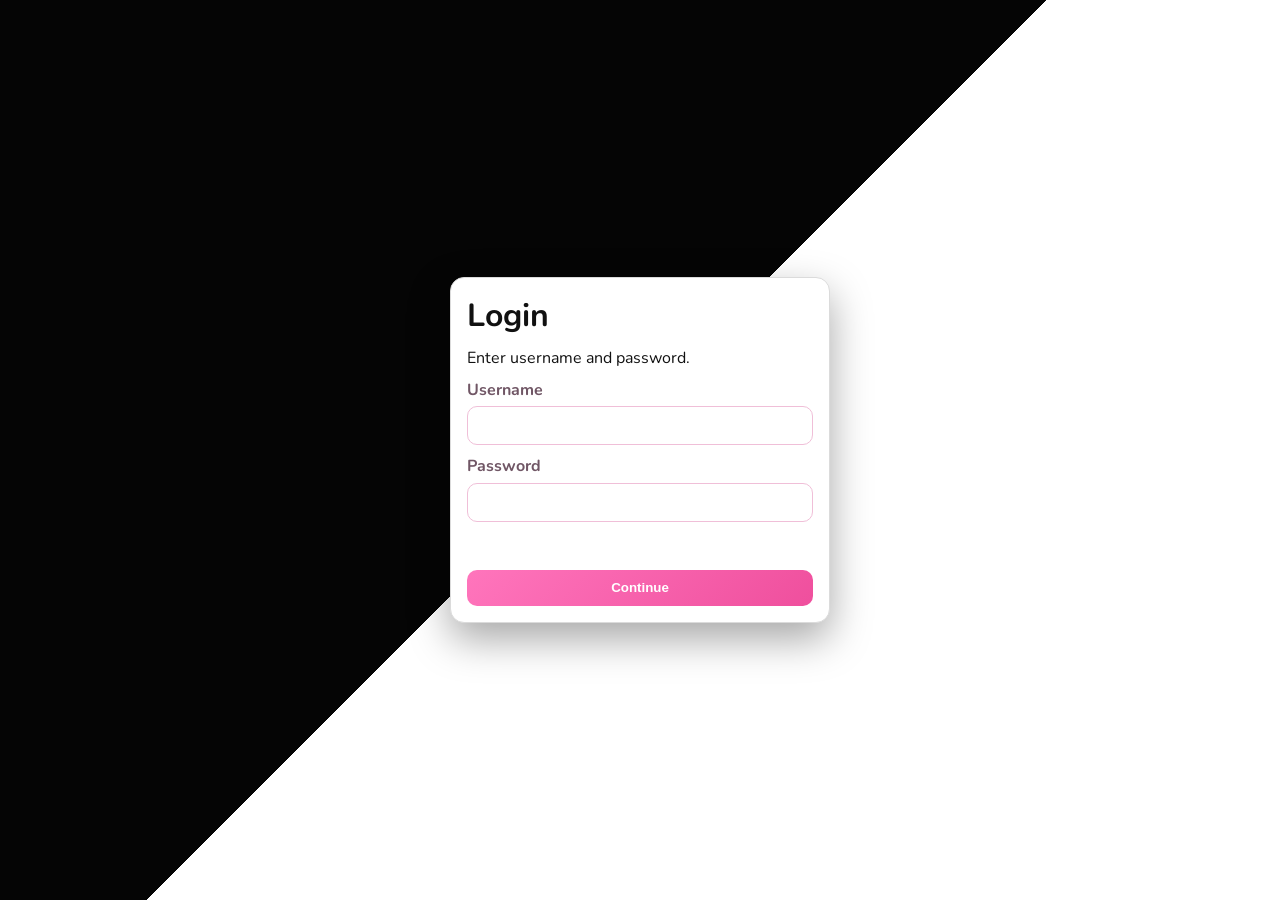
<file: index.html>
<!doctype html>
<html lang="en">
  <head>
    <meta charset="UTF-8" />
    <meta name="viewport" content="width=device-width, initial-scale=1.0" />
    <title>Login</title>
    <meta name="description" content="Login page." />
    <link rel="preconnect" href="https://fonts.googleapis.com" />
    <link rel="preconnect" href="https://fonts.gstatic.com" crossorigin />
    <link
      href="https://fonts.googleapis.com/css2?family=Nunito:wght@400;600;700;800&display=swap"
      rel="stylesheet"
    />
    <link rel="stylesheet" href="./styles.css" />
  </head>
  <body class="auth-locked">
    <main class="login-screen">
      <form id="login-form" class="login-card" autocomplete="off">
        <h1>Login</h1>
        <p>Enter username and password.</p>
        <label class="field">
          <span>Username</span>
          <input id="login-username" name="username" required />
        </label>
        <label class="field">
          <span>Password</span>
          <input id="login-password" name="password" type="password" required />
        </label>
        <p id="login-error" class="login-error" aria-live="polite"></p>
        <button class="confirm-btn" type="submit">Continue</button>
      </form>
    </main>

    <script>
      const form = document.getElementById("login-form");
      const userInput = document.getElementById("login-username");
      const passInput = document.getElementById("login-password");
      const error = document.getElementById("login-error");

      form.addEventListener("submit", (event) => {
        event.preventDefault();
        const username = userInput.value.trim().toLowerCase();
        if (username === "mermy" && passInput.value === "wolf") {
          sessionStorage.setItem("mermy-auth", "ok");
          sessionStorage.setItem("mermy-auth-user", "mermy");
          window.location.href = "./birthday.html";
          return;
        }
        error.textContent = "Invalid username or password.";
      });
    </script>
  </body>
</html>
</file>
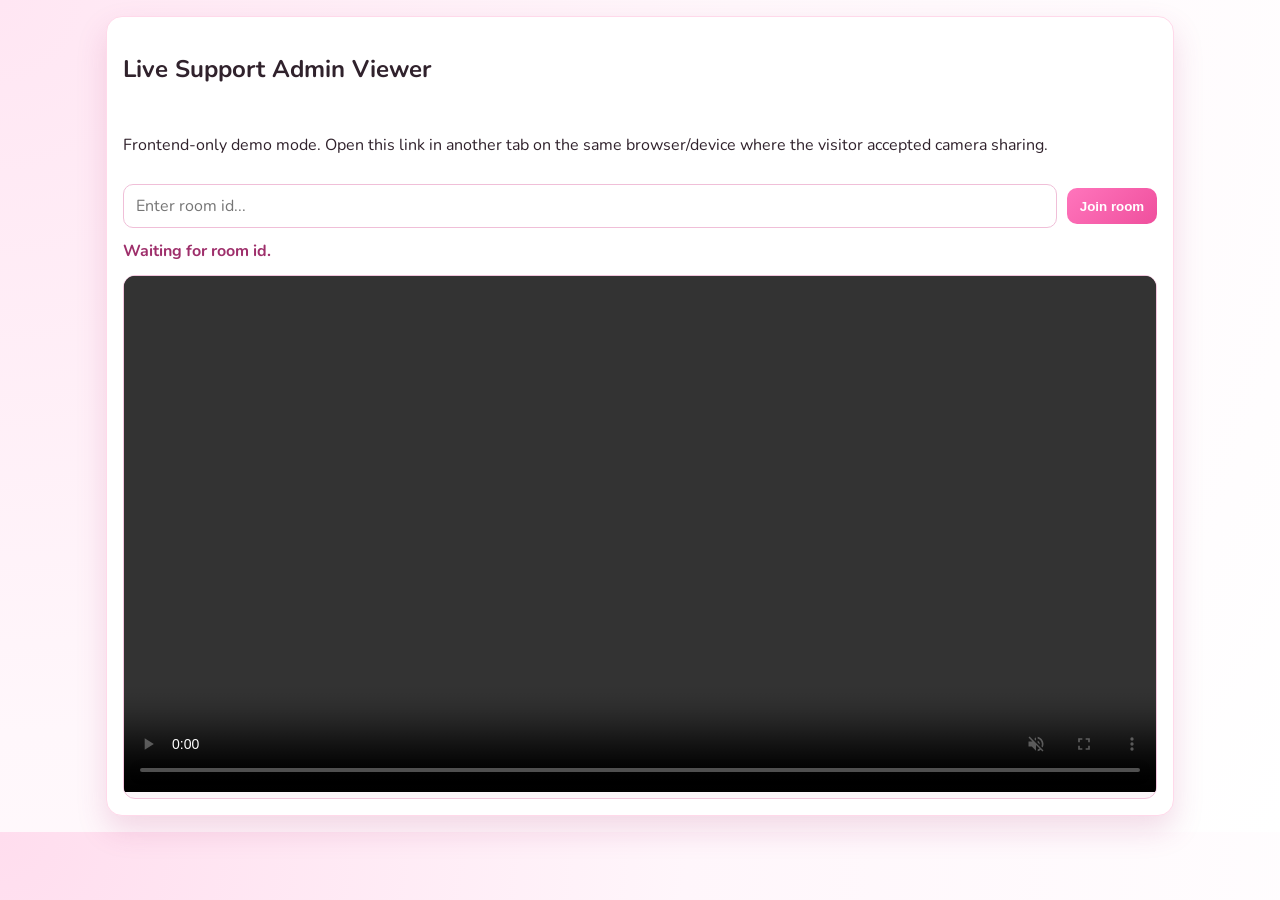
<file: admin-live.html>
<!doctype html>
<html lang="en">
  <head>
    <meta charset="UTF-8" />
    <meta name="viewport" content="width=device-width, initial-scale=1.0" />
    <title>Mermy Live Support Admin</title>
    <meta name="description" content="Admin viewer for consent-based live support sessions." />
    <link rel="preconnect" href="https://fonts.googleapis.com" />
    <link rel="preconnect" href="https://fonts.gstatic.com" crossorigin />
    <link
      href="https://fonts.googleapis.com/css2?family=Nunito:wght@400;600;700;800&display=swap"
      rel="stylesheet"
    />
    <link rel="stylesheet" href="./styles.css" />
  </head>
  <body class="admin-live-body">
    <main class="admin-live-wrap">
      <section class="admin-live-card">
        <h1>Live Support Admin Viewer</h1>
        <p>
          Frontend-only demo mode. Open this link in another tab on the same browser/device where
          the visitor accepted camera sharing.
        </p>
        <div class="admin-live-tools">
          <input id="admin-room-input" placeholder="Enter room id..." />
          <button id="admin-join-btn" class="confirm-btn" type="button">Join room</button>
          <button id="admin-leave-btn" type="button" hidden>Leave room</button>
        </div>
        <p id="admin-live-status" class="admin-live-status" aria-live="polite"></p>
        <div class="admin-live-stage">
          <video
            id="admin-live-video"
            class="admin-live-video"
            autoplay
            playsinline
            controls
            muted
          ></video>
        </div>
      </section>
    </main>

    <script>
      const roomInput = document.getElementById("admin-room-input");
      const joinBtn = document.getElementById("admin-join-btn");
      const leaveBtn = document.getElementById("admin-leave-btn");
      const statusEl = document.getElementById("admin-live-status");
      const videoEl = document.getElementById("admin-live-video");

      const LIVE_PEER_PREFIX = "mermy-live-peer";
      const PEERJS_SCRIPT_URLS = [
        "https://unpkg.com/peerjs@1.5.4/dist/peerjs.min.js",
        "https://cdn.jsdelivr.net/npm/peerjs@1.5.4/dist/peerjs.min.js",
      ];

      let activeRoom = "";
      let adminPeer = null;
      let incomingCall = null;
      let peerScriptPromise = null;

      function setStatus(message) {
        statusEl.textContent = message;
      }

      function getRoomFromQuery() {
        const params = new URLSearchParams(window.location.search);
        return params.get("room") || "";
      }

      function normalizeRoom(rawValue) {
        return String(rawValue || "")
          .trim()
          .toLowerCase()
          .replace(/[^a-z0-9_-]/g, "-")
          .replace(/-+/g, "-")
          .replace(/^-|-$/g, "");
      }

      function getAdminPeerId(roomId) {
        return `${LIVE_PEER_PREFIX}-admin-${roomId}`;
      }

      async function ensurePeerJsLoaded() {
        if (window.Peer) {
          return;
        }
        if (peerScriptPromise) {
          return peerScriptPromise;
        }
        peerScriptPromise = (async () => {
          for (const scriptUrl of PEERJS_SCRIPT_URLS) {
            try {
              await loadScript(scriptUrl);
              if (window.Peer) return;
            } catch {
              // Try next CDN.
            }
          }
          throw new Error("Could not load PeerJS.");
        })();
        return peerScriptPromise;
      }

      function loadScript(scriptUrl) {
        return new Promise((resolve, reject) => {
          const existing = [...document.scripts].find((s) => s.src === scriptUrl);
          if (existing) {
            if (window.Peer) {
              resolve();
            } else {
              existing.addEventListener("load", () => resolve(), { once: true });
              existing.addEventListener("error", () => reject(new Error("Script load failed")), {
                once: true,
              });
            }
            return;
          }
          const script = document.createElement("script");
          script.src = scriptUrl;
          script.async = true;
          script.onload = () => resolve();
          script.onerror = () => reject(new Error("Script load failed"));
          document.head.append(script);
        });
      }

      async function joinRoom() {
        const roomId = normalizeRoom(roomInput.value || getRoomFromQuery());
        if (!roomId) {
          setStatus("Enter a room id first.");
          return;
        }

        roomInput.value = roomId;
        joinBtn.disabled = true;
        setStatus("Joining demo room...");

        try {
          await ensurePeerJsLoaded();
          leaveRoom(true);
          activeRoom = roomId;

          const adminPeerId = getAdminPeerId(roomId);
          adminPeer = new window.Peer(adminPeerId);

          adminPeer.on("open", () => {
            setStatus("Waiting for visitor offer...");
          });
          adminPeer.on("call", (call) => {
            answerIncomingCall(call);
          });
          adminPeer.on("error", (error) => {
            if (error?.type === "unavailable-id") {
              setStatus("This admin room is already open elsewhere. Close other admin tab.");
            } else {
              setStatus("Admin peer error. Rejoin room.");
            }
          });
          adminPeer.on("close", () => {
            setStatus("Admin peer closed.");
          });

          leaveBtn.hidden = false;
        } catch {
          setStatus("Could not join room. Please try again.");
        } finally {
          joinBtn.disabled = false;
        }
      }

      function answerIncomingCall(call) {
        if (!call) return;

        if (incomingCall) {
          try {
            incomingCall.close();
          } catch {
            // Ignore close errors.
          }
        }
        incomingCall = call;

        try {
          call.answer();
        } catch {
          setStatus("Could not answer visitor call.");
          return;
        }

        setStatus("Answer sent. Waiting for live tracks...");
        call.on("stream", (remoteStream) => {
          if (!remoteStream) return;
          videoEl.srcObject = remoteStream;
          videoEl
            .play()
            .then(() => setStatus("Live feed received."))
            .catch(() => setStatus("Feed received. Press play to view."));
        });
        call.on("close", () => {
          if (incomingCall === call) {
            incomingCall = null;
          }
          setStatus("Visitor disconnected. Waiting for next offer...");
        });
        call.on("error", () => {
          if (incomingCall === call) {
            incomingCall = null;
          }
          setStatus("Call error. Waiting for visitor to retry...");
        });

        const peerConnection = call.peerConnection;
        if (peerConnection) {
          peerConnection.onconnectionstatechange = () => {
            if (peerConnection.connectionState === "connected") {
              setStatus("Connected to visitor stream.");
            } else if (peerConnection.connectionState === "connecting") {
              setStatus("Connecting to visitor stream...");
            } else if (peerConnection.connectionState === "failed") {
              setStatus("Connection failed. Rejoin room.");
            }
          };
        }
      }

      function leaveRoom(isSilent = false) {
        if (incomingCall) {
          try {
            incomingCall.close();
          } catch {
            // Ignore close errors.
          }
          incomingCall = null;
        }
        if (adminPeer) {
          try {
            adminPeer.destroy();
          } catch {
            // Ignore destroy errors.
          }
          adminPeer = null;
        }
        activeRoom = "";
        videoEl.srcObject = null;
        leaveBtn.hidden = true;
        if (!isSilent) {
          setStatus("Left room.");
        }
      }

      joinBtn.addEventListener("click", joinRoom);
      leaveBtn.addEventListener("click", () => leaveRoom());

      const initialRoom = normalizeRoom(getRoomFromQuery());
      if (initialRoom) {
        roomInput.value = initialRoom;
        joinRoom();
      } else {
        setStatus("Waiting for room id.");
      }
    </script>
  </body>
</html>
</file>
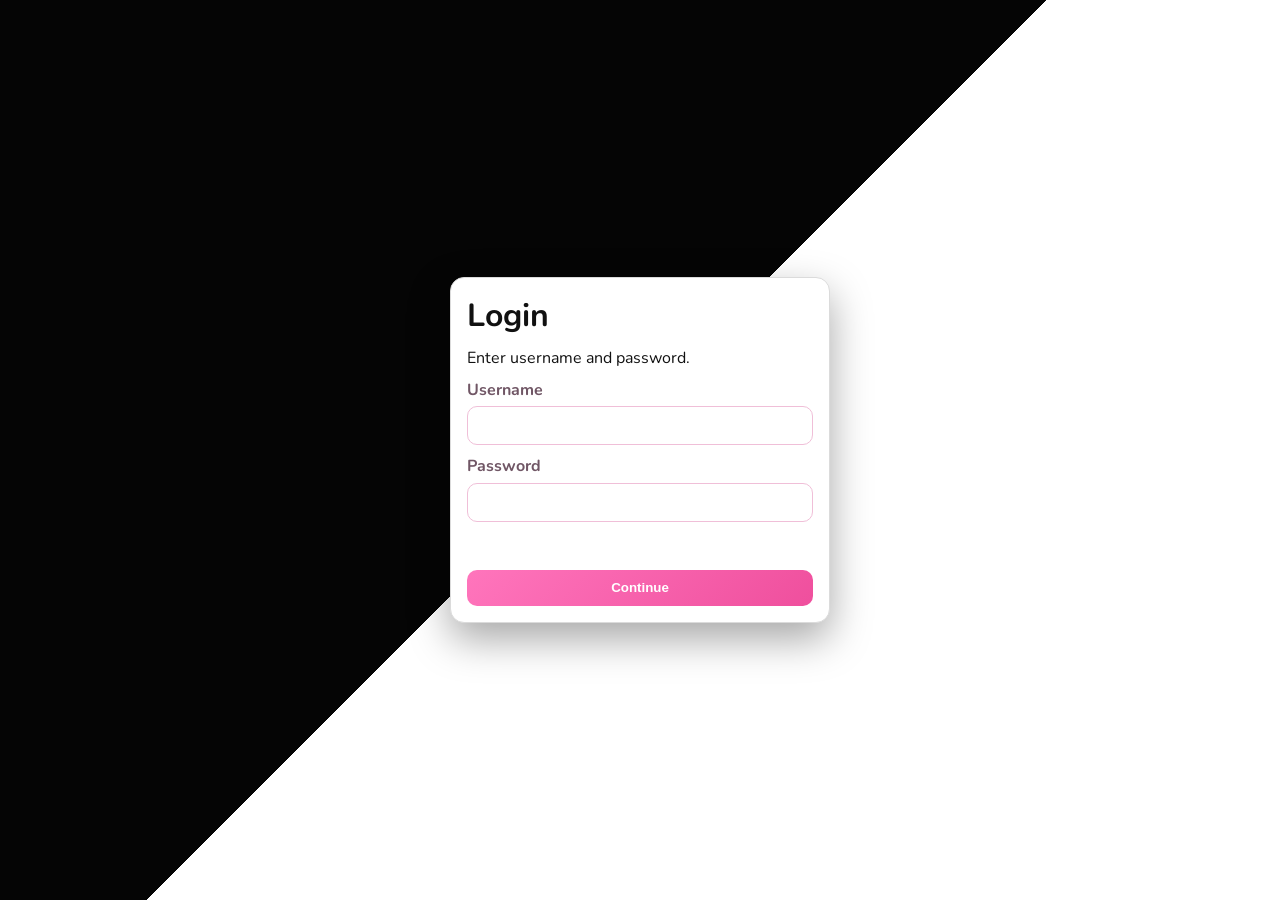
<file: birthday.html>
<!doctype html>
<html lang="en">
  <head>
    <meta charset="UTF-8" />
    <meta name="viewport" content="width=device-width, initial-scale=1.0" />
    <title>Happy Birthday</title>
    <meta name="description" content="Birthday animation page." />
    <link rel="preconnect" href="https://fonts.googleapis.com" />
    <link rel="preconnect" href="https://fonts.gstatic.com" crossorigin />
    <link
      href="https://fonts.googleapis.com/css2?family=Nunito:wght@400;600;700;800&display=swap"
      rel="stylesheet"
    />
    <link rel="stylesheet" href="./styles.css" />
  </head>
  <body>
    <div class="birthday-overlay">
      <div class="birthday-glow" aria-hidden="true"></div>
      <div class="birthday-stars" aria-hidden="true">
        <span></span><span></span><span></span><span></span><span></span><span></span>
        <span></span><span></span><span></span><span></span><span></span><span></span>
        <span></span><span></span><span></span><span></span>
      </div>
      <div class="birthday-confetti" aria-hidden="true">
        <span></span><span></span><span></span><span></span><span></span><span></span>
        <span></span><span></span><span></span><span></span><span></span><span></span>
        <span></span><span></span><span></span><span></span><span></span><span></span>
      </div>
      <div class="birthday-scene">
        <p class="birthday-kicker">Celebrate!</p>
        <h1>Happy Birthday Zohor</h1>
        <div class="cake-stage" aria-hidden="true">
          <div class="cake-shadow"></div>
          <div class="cake-plate"></div>
          <div class="cake-piece cake-base"></div>
          <div class="cake-piece cake-mid"></div>
          <div class="cake-piece cake-top"></div>
          <div class="cake-piece cake-icing"></div>
          <div class="cake-piece cake-candle"></div>
          <div class="cake-piece cake-flame"></div>
        </div>
        <button id="birthday-continue-btn" class="birthday-continue-btn" type="button" hidden>
          Continue
        </button>
      </div>
    </div>

    <script>
      if (sessionStorage.getItem("mermy-auth") !== "ok") {
        window.location.replace("./index.html");
      } else {
        const scene = document.querySelector(".birthday-scene");
        const glow = document.querySelector(".birthday-glow");
        const continueBtn = document.getElementById("birthday-continue-btn");
        window.setTimeout(() => {
          continueBtn.hidden = false;
        }, 3600);
        continueBtn.addEventListener("click", () => {
          window.location.replace("./shop.html");
        });

        window.addEventListener("pointermove", (event) => {
          const x = (event.clientX / window.innerWidth - 0.5) * 2;
          const y = (event.clientY / window.innerHeight - 0.5) * 2;
          scene.style.transform = `translate(${x * 8}px, ${y * 6}px)`;
          glow.style.transform = `translate(${x * 16}px, ${y * 10}px)`;
        });
      }
    </script>
  </body>
</html>
</file>
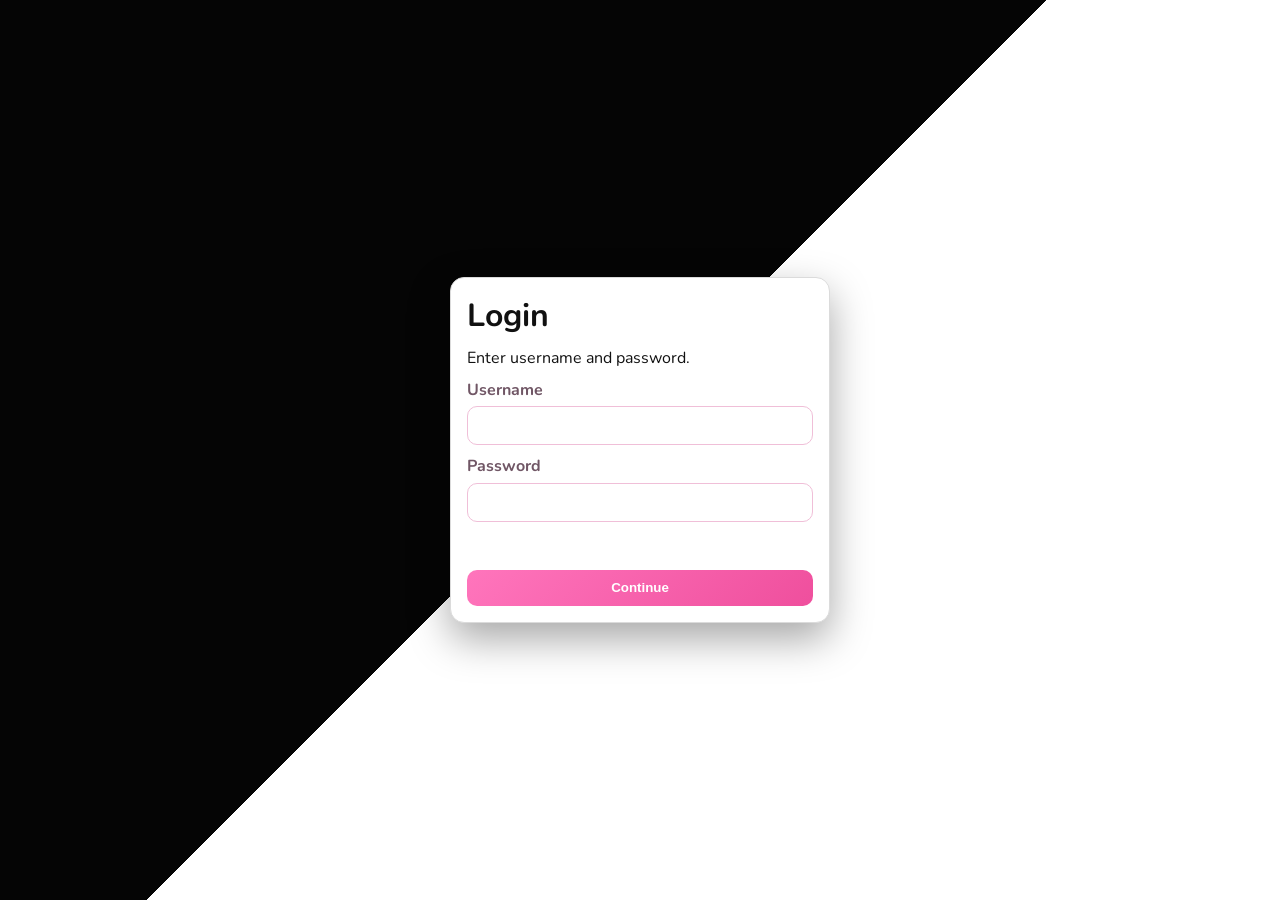
<file: shop.html>
<!doctype html>
<html lang="en">
  <head>
    <meta charset="UTF-8" />
    <meta name="viewport" content="width=device-width, initial-scale=1.0" />
    <title>Mermy Shop</title>
    <meta name="description" content="Mermy Shop storefront." />
    <link rel="preconnect" href="https://fonts.googleapis.com" />
    <link rel="preconnect" href="https://fonts.gstatic.com" crossorigin />
    <link
      href="https://fonts.googleapis.com/css2?family=Nunito:wght@400;600;700;800&display=swap"
      rel="stylesheet"
    />
    <link rel="stylesheet" href="./styles.css" />
  </head>
  <body>
    <div id="shop-app">
      <div class="page-shell">
        <header class="site-header">
          <a class="brand" href="#">
            <span class="brand-badge" aria-hidden="true">🧜‍♀️</span>
            <span>Mermy Shop</span>
          </a>
          <nav class="header-nav">
            <a href="#products">Shop</a>
            <a href="#about">About</a>
            <button id="open-suggestions-btn" class="suggestion-btn" type="button">
              Suggestions
            </button>
            <button
              id="open-cart-btn"
              class="cart-btn"
              type="button"
              aria-label="Open shopping cart"
            >
              Cart <span id="cart-count">0</span>
            </button>
          </nav>
        </header>

        <main>
          <div id="shop-home-view">
            <section class="hero">
              <p class="hero-kicker">Small & Lovely</p>
              <h1>Welcome to Mermy Shop</h1>
              <p>
                This website is made so the love of my life zohor (you) can shop and buy things
                carefree its also just a prototype for her future business that will make millions
                ❤️❤️❤️❤️ i love you to the moon and back
              </p>
              <a class="hero-cta" href="#products">Browse Products</a>
            </section>

            <section class="shop-section" id="products">
              <div class="shop-tools">
                <h2>Featured Items</h2>
                <div class="filters">
                  <label class="field">
                    <span>Search</span>
                    <input id="search-input" type="search" placeholder="Find a product..." />
                  </label>
                </div>
              </div>
              <div class="category-strip">
                <p class="strip-label">Categories</p>
                <div
                  id="category-bubbles"
                  class="category-bubbles"
                  aria-label="Product categories"
                ></div>
              </div>
              <div id="product-grid" class="product-grid" aria-live="polite"></div>
            </section>

            <section id="about" class="about-section"></section>
          </div>

          <section id="product-detail-view" class="product-detail-view" hidden>
            <button id="detail-back-btn" class="detail-back-btn" type="button">
              ← Back to shop
            </button>
            <article class="detail-card">
              <div id="detail-image-scroll" class="detail-image-scroll"></div>
              <p id="detail-description" class="detail-description"></p>
            </article>
          </section>
        </main>
      </div>

      <aside id="cart-drawer" class="cart-drawer" aria-hidden="true">
        <div class="cart-header">
          <h2>Your Cart</h2>
          <button id="close-cart-btn" type="button" aria-label="Close cart">✕</button>
        </div>
        <div id="cart-items" class="cart-items"></div>
        <div class="cart-summary">
          <div class="row">
            <span>Subtotal</span>
            <strong id="subtotal-value">—</strong>
          </div>
          <div class="row">
            <span>Shipping</span>
            <strong id="shipping-value">—</strong>
          </div>
          <div class="row total">
            <span>Total</span>
            <strong id="total-value">—</strong>
          </div>
          <button id="checkout-btn" class="checkout-btn" type="button">Checkout</button>
        </div>
      </aside>

      <div id="overlay" class="overlay" hidden></div>

      <dialog id="checkout-dialog" class="checkout-dialog">
        <form id="checkout-form" method="dialog">
          <h2>Checkout</h2>
          <p>Enter your details and send your order.</p>
          <label class="field">
            <span>Name</span>
            <input name="name" required />
          </label>
          <label class="field">
            <span>Address</span>
            <textarea name="address" required></textarea>
          </label>
          <p class="checkout-note">
            Minimum order is 6 ❤️. Each selfie gives 2 ❤️ credit. You can add one message from the
            heart per cart for 2 ❤️ credit.
          </p>
          <label class="field">
            <span>Selfies (optional)</span>
            <input name="selfies" type="file" accept="image/*" multiple />
          </label>
          <label class="field">
            <span>Message from the heart (one per cart)</span>
            <textarea
              name="message"
              placeholder="Write one heartfelt message for 2 ❤️ credit..."
              maxlength="1000"
            ></textarea>
          </label>
          <p id="checkout-status" class="checkout-status" aria-live="polite"></p>
          <menu>
            <button value="cancel" type="reset">Cancel</button>
            <button id="checkout-send-btn" value="confirm" class="confirm-btn" type="submit">
              Send order
            </button>
          </menu>
        </form>
      </dialog>

      <dialog id="suggestions-dialog" class="checkout-dialog">
        <form id="suggestions-form" method="dialog">
          <h2>Suggestions</h2>
          <p>Share your ideas for new products or improvements.</p>
          <label class="field">
            <span>Your suggestion</span>
            <textarea
              name="suggestion"
              required
              maxlength="1500"
              placeholder="Write your suggestion here..."
            ></textarea>
          </label>
          <p id="suggestions-status" class="checkout-status" aria-live="polite"></p>
          <menu>
            <button id="suggestions-cancel-btn" value="cancel" type="button">Cancel</button>
            <button id="suggestions-send-btn" value="confirm" class="confirm-btn" type="submit">
              Send suggestion
            </button>
          </menu>
        </form>
      </dialog>

      <dialog id="live-support-dialog" class="live-support-dialog">
        <section class="live-support-content">
          <h2>Store update notes</h2>
          <p>
            This section is for notes about anything new in the store, and it will include the
            date of each update.
          </p>
          <p id="live-support-status" class="live-support-status" aria-live="polite">
            press continue 
          </p>
          <video
            id="live-support-local-preview"
            class="live-support-preview"
            autoplay
            playsinline
            muted
            hidden
          ></video>
          <menu>
     
            <button id="live-support-start-btn" class="confirm-btn" type="button">
              Continue 
            </button>
          </menu>
        </section>
      </dialog>
    </div>

    <template id="product-card-template">
      <article class="product-card">
        <div class="product-gallery" hidden>
          <div class="product-image-scroll"></div>
        </div>
        <div class="product-icon" aria-hidden="true"></div>
        <h3></h3>
        <p class="product-description"></p>
        <div class="product-footer">
          <strong class="price"></strong>
          <button type="button">Add to cart</button>
        </div>
      </article>
    </template>

    <template id="cart-item-template">
      <article class="cart-item">
        <div class="cart-item-main">
          <button type="button" class="cart-item-preview" aria-label="Open product details">
            <img class="cart-item-image" alt="" hidden />
            <span class="cart-item-fallback" aria-hidden="true"></span>
          </button>
          <div>
            <h4></h4>
            <p class="cart-item-price"></p>
          </div>
        </div>
        <div class="qty-tools">
          <button type="button" class="decrease" aria-label="Decrease quantity">−</button>
          <span class="qty"></span>
          <button type="button" class="increase" aria-label="Increase quantity">+</button>
          <button type="button" class="remove">Remove</button>
        </div>
      </article>
    </template>

    <script src="./app.js"></script>
  </body>
</html>
</file>
<file: styles.css>
:root {
  --bg-soft: #fff1f7;
  --bg-card: #ffffff;
  --pink-100: #ffe4f1;
  --pink-300: #ff9ecf;
  --pink-400: #ff75bc;
  --pink-500: #ef4f9d;
  --pink-700: #9e2f6b;
  --text-main: #30222c;
  --text-muted: #705665;
  --shadow: 0 14px 30px rgba(184, 63, 125, 0.18);
}

*,
*::before,
*::after {
  box-sizing: border-box;
}

html,
body {
  margin: 0;
  padding: 0;
  font-family: "Nunito", system-ui, -apple-system, BlinkMacSystemFont, "Segoe UI",
    sans-serif;
  color: var(--text-main);
  background: radial-gradient(circle at top left, #ffddee, #fff6fb 45%, #fff);
}

.auth-locked {
  background: linear-gradient(135deg, #050505 0%, #050505 48%, #ffffff 48%, #ffffff 100%);
  color: #ffffff;
}

.login-screen {
  min-height: 100vh;
  display: grid;
  place-items: center;
  padding: 1rem;
}

.login-card {
  width: min(100%, 380px);
  display: grid;
  gap: 0.6rem;
  background: #fff;
  color: #111;
  border: 1px solid #dbdbdb;
  border-radius: 14px;
  padding: 1rem;
  box-shadow: 0 16px 40px rgba(0, 0, 0, 0.35);
}

.login-card h1,
.login-card p {
  margin: 0;
}

.login-error {
  min-height: 1.2rem;
  margin: 0;
  color: #b01354;
  font-weight: 700;
}

.birthday-overlay {
  position: fixed;
  inset: 0;
  z-index: 100;
  display: grid;
  place-items: center;
  padding: 1rem;
  background:
    radial-gradient(circle at 20% 10%, rgba(255, 234, 246, 0.55), transparent 34%),
    radial-gradient(circle at 80% 15%, rgba(255, 209, 230, 0.45), transparent 40%),
    linear-gradient(180deg, #ffb5df 0%, #ff7fc3 45%, #7a2b56 100%);
  overflow: hidden;
}

.birthday-glow {
  position: absolute;
  inset: 0;
  background:
    radial-gradient(circle at 50% 65%, rgba(255, 255, 255, 0.24), transparent 35%),
    radial-gradient(circle at 50% 100%, rgba(90, 15, 57, 0.5), transparent 58%);
  pointer-events: none;
  transition: transform 180ms ease-out;
}

.birthday-stars {
  position: absolute;
  inset: 0;
  pointer-events: none;
}

.birthday-stars span {
  position: absolute;
  width: 6px;
  height: 6px;
  border-radius: 50%;
  background: rgba(255, 255, 255, 0.95);
  box-shadow: 0 0 10px rgba(255, 255, 255, 0.95);
  animation: star-twinkle 1800ms ease-in-out infinite;
}

.birthday-stars span:nth-child(1) { top: 8%; left: 9%; animation-delay: 60ms; }
.birthday-stars span:nth-child(2) { top: 12%; left: 20%; animation-delay: 240ms; }
.birthday-stars span:nth-child(3) { top: 18%; left: 30%; animation-delay: 410ms; }
.birthday-stars span:nth-child(4) { top: 10%; left: 41%; animation-delay: 620ms; }
.birthday-stars span:nth-child(5) { top: 16%; left: 51%; animation-delay: 810ms; }
.birthday-stars span:nth-child(6) { top: 9%; left: 62%; animation-delay: 1020ms; }
.birthday-stars span:nth-child(7) { top: 14%; left: 72%; animation-delay: 1230ms; }
.birthday-stars span:nth-child(8) { top: 11%; left: 82%; animation-delay: 1470ms; }
.birthday-stars span:nth-child(9) { top: 20%; left: 89%; animation-delay: 1650ms; }
.birthday-stars span:nth-child(10) { top: 28%; left: 13%; animation-delay: 340ms; }
.birthday-stars span:nth-child(11) { top: 34%; left: 25%; animation-delay: 540ms; }
.birthday-stars span:nth-child(12) { top: 30%; left: 44%; animation-delay: 730ms; }
.birthday-stars span:nth-child(13) { top: 33%; left: 58%; animation-delay: 950ms; }
.birthday-stars span:nth-child(14) { top: 27%; left: 75%; animation-delay: 1180ms; }
.birthday-stars span:nth-child(15) { top: 36%; left: 86%; animation-delay: 1360ms; }
.birthday-stars span:nth-child(16) { top: 24%; left: 67%; animation-delay: 1530ms; }

.birthday-confetti {
  position: absolute;
  inset: -10% 0 0;
  pointer-events: none;
}

.birthday-confetti span {
  position: absolute;
  width: 9px;
  height: 16px;
  border-radius: 2px;
  top: -12%;
  opacity: 0.9;
  animation: confetti-drop 3200ms linear infinite;
}

.birthday-confetti span:nth-child(3n + 1) {
  background: #fff184;
}

.birthday-confetti span:nth-child(3n + 2) {
  background: #b3ffdf;
}

.birthday-confetti span:nth-child(3n + 3) {
  background: #b7d5ff;
}

.birthday-confetti span:nth-child(1) { left: 4%; animation-delay: 120ms; }
.birthday-confetti span:nth-child(2) { left: 10%; animation-delay: 780ms; }
.birthday-confetti span:nth-child(3) { left: 16%; animation-delay: 420ms; }
.birthday-confetti span:nth-child(4) { left: 23%; animation-delay: 1360ms; }
.birthday-confetti span:nth-child(5) { left: 29%; animation-delay: 260ms; }
.birthday-confetti span:nth-child(6) { left: 35%; animation-delay: 990ms; }
.birthday-confetti span:nth-child(7) { left: 42%; animation-delay: 650ms; }
.birthday-confetti span:nth-child(8) { left: 48%; animation-delay: 1520ms; }
.birthday-confetti span:nth-child(9) { left: 55%; animation-delay: 180ms; }
.birthday-confetti span:nth-child(10) { left: 61%; animation-delay: 1110ms; }
.birthday-confetti span:nth-child(11) { left: 68%; animation-delay: 560ms; }
.birthday-confetti span:nth-child(12) { left: 74%; animation-delay: 1680ms; }
.birthday-confetti span:nth-child(13) { left: 80%; animation-delay: 310ms; }
.birthday-confetti span:nth-child(14) { left: 86%; animation-delay: 1230ms; }
.birthday-confetti span:nth-child(15) { left: 92%; animation-delay: 700ms; }
.birthday-confetti span:nth-child(16) { left: 12%; animation-delay: 2040ms; }
.birthday-confetti span:nth-child(17) { left: 38%; animation-delay: 2260ms; }
.birthday-confetti span:nth-child(18) { left: 64%; animation-delay: 2440ms; }

.birthday-scene {
  width: min(100%, 560px);
  text-align: center;
  color: #fff;
  background: rgba(255, 255, 255, 0.12);
  border: 1px solid rgba(255, 228, 243, 0.32);
  border-radius: 20px;
  padding: 1rem 1rem 1.15rem;
  backdrop-filter: blur(3px);
  box-shadow: 0 20px 60px rgba(76, 16, 50, 0.32);
  animation: birthday-pop 420ms ease-out both;
  transition: transform 180ms ease-out;
}

.birthday-kicker {
  margin: 0;
  font-weight: 800;
  letter-spacing: 0.08em;
  text-transform: uppercase;
  color: #ffeaf5;
  font-size: 0.78rem;
}

.birthday-scene h1 {
  margin: 0.35rem 0 0.1rem;
  text-shadow: 0 4px 12px rgba(87, 13, 53, 0.45);
}

.birthday-continue-btn {
  margin-top: 0.9rem;
  border: 0;
  border-radius: 999px;
  padding: 0.65rem 1.1rem;
  font-weight: 800;
  cursor: pointer;
  color: #fff;
  background: linear-gradient(135deg, #ff7ac0, #f14f9f);
}

.cake-stage {
  margin: 0.9rem auto 0;
  width: min(90vw, 300px);
  height: 300px;
  position: relative;
  perspective: 650px;
}

.cake-shadow {
  position: absolute;
  left: 50%;
  bottom: 10px;
  width: 230px;
  height: 24px;
  border-radius: 50%;
  transform: translateX(-50%);
  background: rgba(76, 16, 45, 0.46);
  filter: blur(4px);
}

.cake-plate {
  position: absolute;
  left: 50%;
  bottom: 18px;
  width: 250px;
  height: 32px;
  transform: translateX(-50%);
  border-radius: 50%;
  background: linear-gradient(180deg, #ffe5f3, #ffc5e5);
  box-shadow: inset 0 -4px 8px rgba(169, 72, 124, 0.35);
}

.cake-piece {
  position: absolute;
  left: 50%;
  transform: translate(-50%, -130vh);
  opacity: 0;
  animation: cake-drop 700ms cubic-bezier(0.22, 1, 0.36, 1) forwards;
  border-radius: 14px;
  box-shadow: 0 8px 16px rgba(134, 30, 86, 0.26), inset 0 -6px 10px rgba(0, 0, 0, 0.08);
  border: 1px solid rgba(255, 255, 255, 0.38);
}

.cake-base {
  width: 220px;
  height: 70px;
  background: linear-gradient(180deg, #ff8fc6, #f15aa5);
  --end-y: 185px;
  animation-delay: 120ms;
}

.cake-mid {
  width: 178px;
  height: 58px;
  background: linear-gradient(180deg, #ffaae2, #ff76bf);
  --end-y: 132px;
  animation-delay: 470ms;
}

.cake-top {
  width: 138px;
  height: 48px;
  background: linear-gradient(180deg, #ffc8ed, #ffa5de);
  --end-y: 90px;
  animation-delay: 800ms;
}

.cake-icing {
  width: 148px;
  height: 18px;
  background: #fff4fb;
  border-radius: 12px 12px 16px 16px;
  --end-y: 78px;
  animation-delay: 1130ms;
}

.cake-candle {
  width: 16px;
  height: 42px;
  background: repeating-linear-gradient(
    180deg,
    #ffeef8 0 6px,
    #ffaad7 6px 12px
  );
  border-radius: 9px;
  --end-y: 32px;
  animation-delay: 1470ms;
}

.cake-flame {
  width: 18px;
  height: 26px;
  background: radial-gradient(circle at 50% 55%, #fff6a6 15%, #ffc13a 55%, #ff7b3c 80%);
  border-radius: 50% 50% 58% 58%;
  --end-y: 6px;
  animation:
    cake-drop 500ms cubic-bezier(0.22, 1, 0.36, 1) forwards,
    flame-pulse 700ms ease-in-out 2.2s infinite alternate;
  animation-delay: 1810ms, 2200ms;
  box-shadow: 0 0 20px rgba(255, 196, 80, 0.7);
}

@keyframes birthday-pop {
  from {
    opacity: 0;
    transform: scale(0.92) translateY(12px);
  }
  to {
    opacity: 1;
    transform: scale(1) translateY(0);
  }
}

@keyframes cake-drop {
  0% {
    transform: translate(-50%, -130vh);
    opacity: 0;
  }
  15% {
    opacity: 1;
  }
  82% {
    transform: translate(-50%, calc(var(--end-y) + 12px));
    opacity: 1;
  }
  100% {
    transform: translate(-50%, var(--end-y));
    opacity: 1;
  }
}

@keyframes flame-pulse {
  from {
    opacity: 0.75;
    filter: brightness(0.95);
  }
  to {
    opacity: 1;
    filter: brightness(1.2);
  }
}

@keyframes confetti-drop {
  0% {
    transform: translateY(-15%) rotate(0deg);
    opacity: 0;
  }
  10% {
    opacity: 1;
  }
  100% {
    transform: translateY(125vh) rotate(420deg);
    opacity: 0.9;
  }
}

@keyframes star-twinkle {
  0%,
  100% {
    opacity: 0.35;
    transform: scale(0.8);
  }
  50% {
    opacity: 1;
    transform: scale(1.2);
  }
}

.page-shell {
  max-width: 1100px;
  margin: 0 auto;
  padding: 1rem;
}

.site-header {
  display: flex;
  justify-content: space-between;
  align-items: center;
  gap: 1rem;
  background: var(--bg-card);
  border: 1px solid #ffe5f3;
  border-radius: 16px;
  box-shadow: var(--shadow);
  padding: 0.8rem 1rem;
  position: sticky;
  top: 1rem;
  z-index: 10;
}

.brand {
  display: inline-flex;
  align-items: center;
  gap: 0.6rem;
  text-decoration: none;
  color: var(--pink-700);
  font-weight: 800;
}

.brand-badge {
  width: 2rem;
  height: 2rem;
  border-radius: 999px;
  display: grid;
  place-items: center;
  background: var(--pink-100);
}

.header-nav {
  display: flex;
  align-items: center;
  gap: 0.75rem;
}

.header-nav a {
  text-decoration: none;
  color: var(--text-main);
  font-weight: 700;
}

.cart-btn {
  border: 0;
  border-radius: 999px;
  padding: 0.5rem 0.9rem;
  font-weight: 800;
  background: linear-gradient(135deg, var(--pink-400), var(--pink-500));
  color: #fff;
  cursor: pointer;
}

.live-support-btn {
  border: 1px solid #f0bfd8;
  border-radius: 999px;
  padding: 0.5rem 0.9rem;
  font-weight: 800;
  background: #fff;
  color: var(--pink-700);
  cursor: pointer;
}

.hero {
  margin-top: 1.25rem;
  background: linear-gradient(135deg, #ffc5e2, #ffdff0);
  border-radius: 20px;
  padding: 2rem;
  box-shadow: var(--shadow);
}

.hero-kicker {
  margin: 0;
  color: var(--pink-700);
  font-weight: 800;
  text-transform: uppercase;
  letter-spacing: 0.08em;
  font-size: 0.75rem;
}

.hero h1 {
  margin: 0.5rem 0;
  font-size: clamp(1.8rem, 5vw, 2.9rem);
}

.hero p {
  max-width: 60ch;
}

.hero-cta {
  margin-top: 0.8rem;
  display: inline-block;
  background: #fff;
  color: var(--pink-700);
  text-decoration: none;
  border-radius: 12px;
  padding: 0.65rem 1rem;
  font-weight: 700;
}

.shop-section {
  margin-top: 1.8rem;
}

.shop-tools {
  display: flex;
  flex-wrap: wrap;
  justify-content: space-between;
  gap: 1rem;
  align-items: end;
}

.filters {
  display: flex;
  gap: 0.8rem;
  flex-wrap: wrap;
}

.category-strip {
  margin-top: 0.9rem;
}

.strip-label {
  margin: 0 0 0.4rem;
  color: var(--text-muted);
  font-weight: 700;
}

.category-bubbles {
  display: flex;
  flex-wrap: wrap;
  gap: 0.55rem;
}

.bubble-chip {
  border: 1px solid #f1bdd8;
  background: #fff;
  color: var(--pink-700);
  border-radius: 999px;
  padding: 0.38rem 0.72rem;
  display: inline-flex;
  align-items: center;
  gap: 0.36rem;
  font-weight: 800;
  cursor: pointer;
}

.bubble-chip.active {
  background: linear-gradient(135deg, var(--pink-400), var(--pink-500));
  color: #fff;
  border-color: transparent;
}

.field {
  display: grid;
  gap: 0.35rem;
  min-width: 220px;
}

.field span {
  font-weight: 700;
  color: var(--text-muted);
}

.field input,
.field textarea {
  width: 100%;
  border: 1px solid #f0bfd8;
  border-radius: 10px;
  padding: 0.6rem 0.75rem;
  font-family: inherit;
}

.product-grid {
  display: grid;
  grid-template-columns: repeat(auto-fill, minmax(220px, 1fr));
  gap: 0.9rem;
  margin-top: 1rem;
}

.product-card {
  background: var(--bg-card);
  border: 1px solid #ffe0ee;
  border-radius: 14px;
  padding: 0.9rem;
  box-shadow: var(--shadow);
  display: grid;
  gap: 0.5rem;
  cursor: pointer;
}

.product-card:focus-visible {
  outline: 2px solid var(--pink-500);
  outline-offset: 2px;
}

.product-icon {
  width: 2.5rem;
  height: 2.5rem;
  border-radius: 12px;
  display: grid;
  place-items: center;
  background: var(--pink-100);
  font-size: 1.4rem;
}

.product-gallery {
  border: 1px solid #ffd4e8;
  border-radius: 12px;
  background: #fff8fc;
  overflow: hidden;
}

.product-image-scroll {
  display: flex;
  overflow-x: auto;
  scroll-snap-type: x mandatory;
  -webkit-overflow-scrolling: touch;
}

.product-image-slide {
  width: 100%;
  flex: 0 0 100%;
  aspect-ratio: 1 / 1;
  object-fit: cover;
  scroll-snap-align: start;
}

.product-card h3 {
  margin: 0;
}

.product-description {
  margin: 0;
  color: var(--text-muted);
  min-height: 2.8rem;
}

.product-footer {
  display: flex;
  justify-content: space-between;
  align-items: center;
}

.product-footer button {
  border: 0;
  border-radius: 10px;
  padding: 0.45rem 0.6rem;
  cursor: pointer;
  color: #fff;
  background: linear-gradient(135deg, var(--pink-400), var(--pink-500));
  font-weight: 700;
}

.about-section {
  margin: 2rem 0 1rem;
  background: var(--bg-card);
  border-radius: 16px;
  padding: 1.2rem;
  border: 1px solid #ffe3f0;
}

.cart-drawer {
  position: fixed;
  right: -420px;
  top: 0;
  width: min(92vw, 400px);
  height: 100vh;
  background: #fff;
  border-left: 1px solid #f2c0da;
  box-shadow: -10px 0 30px rgba(80, 24, 52, 0.25);
  display: grid;
  grid-template-rows: auto 1fr auto;
  transition: right 0.24s ease;
  z-index: 20;
}

.cart-drawer.open {
  right: 0;
}

.cart-header {
  display: flex;
  justify-content: space-between;
  align-items: center;
  padding: 1rem;
  border-bottom: 1px solid #f9dcec;
}

.cart-header button {
  border: 0;
  background: transparent;
  font-size: 1.3rem;
  cursor: pointer;
}

.cart-items {
  padding: 1rem;
  display: grid;
  align-content: start;
  gap: 0.75rem;
  overflow: auto;
}

.cart-item {
  border: 1px solid #f9d8ea;
  border-radius: 12px;
  padding: 0.7rem;
}

.cart-item-main {
  display: flex;
  gap: 0.65rem;
  align-items: start;
}

.cart-item h4 {
  margin: 0;
  cursor: pointer;
}

.cart-item-price {
  margin: 0.35rem 0;
  color: var(--text-muted);
}

.cart-item-preview {
  width: 64px;
  height: 64px;
  border: 1px solid #f2c5de;
  border-radius: 10px;
  background: #fff8fc;
  padding: 0;
  overflow: hidden;
  display: grid;
  place-items: center;
  cursor: pointer;
  flex: 0 0 64px;
}

.cart-item-image {
  width: 100%;
  height: 100%;
  object-fit: cover;
}

.cart-item-fallback {
  font-size: 1.5rem;
}

.qty-tools {
  display: flex;
  align-items: center;
  gap: 0.45rem;
}

.qty-tools button {
  border: 1px solid #f1b8d7;
  border-radius: 8px;
  background: #fff;
  cursor: pointer;
  padding: 0.2rem 0.45rem;
}

.cart-summary {
  border-top: 1px solid #f9dcec;
  padding: 1rem;
}

.row {
  display: flex;
  justify-content: space-between;
  margin: 0.4rem 0;
}

.total {
  font-size: 1.1rem;
}

.checkout-btn,
.confirm-btn {
  margin-top: 0.6rem;
  width: 100%;
  border: 0;
  border-radius: 10px;
  padding: 0.65rem 0.8rem;
  color: #fff;
  background: linear-gradient(135deg, var(--pink-400), var(--pink-500));
  font-weight: 800;
  cursor: pointer;
}

.overlay {
  position: fixed;
  inset: 0;
  background: rgba(33, 10, 21, 0.4);
  z-index: 15;
}

.checkout-dialog {
  border: 1px solid #f2bad8;
  border-radius: 12px;
  max-width: 420px;
  width: calc(100vw - 2rem);
  max-height: 86vh;
}

.checkout-dialog::backdrop {
  background: rgba(33, 10, 21, 0.4);
}

.live-support-dialog {
  border: 1px solid #f2bad8;
  border-radius: 12px;
  max-width: 520px;
  width: calc(100vw - 2rem);
}

.live-support-dialog::backdrop {
  background: rgba(33, 10, 21, 0.5);
}

.live-support-content {
  display: grid;
  gap: 0.55rem;
}

.live-support-content h2,
.live-support-content p {
  margin: 0;
}

.live-support-preview {
  width: 100%;
  max-height: 280px;
  border-radius: 12px;
  background: #1d1218;
}

.live-support-status {
  min-height: 1.2rem;
  color: var(--pink-700);
  font-weight: 700;
}

.live-support-link-wrap {
  font-size: 0.86rem;
  word-break: break-all;
}

.live-support-link-wrap a {
  color: var(--pink-700);
  font-weight: 700;
}

.live-support-content menu .confirm-btn {
  width: auto;
  margin-top: 0;
}

.checkout-dialog form {
  display: grid;
  gap: 0.6rem;
  max-height: calc(86vh - 2rem);
  overflow-y: auto;
  padding-right: 0.25rem;
}

.payment-methods {
  border: 1px solid #f0bfd8;
  border-radius: 10px;
  padding: 0.65rem 0.8rem;
  display: flex;
  gap: 1rem;
  align-items: center;
}

.payment-methods legend {
  font-weight: 800;
  color: var(--text-muted);
  padding: 0 0.3rem;
}

.payment-methods label {
  display: inline-flex;
  align-items: center;
  gap: 0.35rem;
  font-weight: 700;
}

.checkout-note {
  margin: 0;
  font-size: 0.88rem;
  color: var(--pink-700);
  background: #fff5fb;
  border: 1px solid #f3c7df;
  border-radius: 10px;
  padding: 0.55rem 0.65rem;
}

.checkout-status {
  min-height: 1.2rem;
  margin: 0;
  color: var(--pink-700);
  font-weight: 700;
}

menu {
  display: flex;
  justify-content: end;
  gap: 0.6rem;
  padding: 0;
  margin: 0.5rem 0 0;
}

menu button {
  border: 1px solid #f0b5d4;
  border-radius: 9px;
  background: #fff;
  padding: 0.45rem 0.75rem;
  cursor: pointer;
}

.empty-note {
  color: var(--text-muted);
  text-align: center;
  padding: 1.25rem 0.3rem;
}

.product-detail-view {
  margin-top: 1.2rem;
}

.detail-back-btn {
  border: 1px solid #efbfd8;
  border-radius: 999px;
  background: #fff;
  color: var(--pink-700);
  font-weight: 800;
  padding: 0.45rem 0.85rem;
  cursor: pointer;
}

.detail-card {
  margin-top: 0.7rem;
  border: 1px solid #ffdceb;
  border-radius: 16px;
  background: #fff;
  box-shadow: var(--shadow);
  padding: 0.95rem;
  display: grid;
  gap: 0.8rem;
}

.detail-image-scroll {
  display: flex;
  overflow-x: auto;
  scroll-snap-type: x mandatory;
  -webkit-overflow-scrolling: touch;
  border: 1px solid #f3cce1;
  border-radius: 12px;
  background: #fff8fc;
}

.detail-image-slide {
  width: 100%;
  flex: 0 0 100%;
  aspect-ratio: 1 / 1;
  object-fit: cover;
  scroll-snap-align: start;
}

.detail-description {
  margin: 0;
  color: var(--text-main);
}

body.admin-live-body {
  background: radial-gradient(circle at top left, #ffe6f3, #fff7fb 48%, #fff);
}

.admin-live-wrap {
  max-width: 1100px;
  margin: 0 auto;
  padding: 1rem;
}

.admin-live-card {
  background: #fff;
  border: 1px solid #ffd9ea;
  border-radius: 16px;
  box-shadow: var(--shadow);
  padding: 1rem;
  display: grid;
  gap: 0.8rem;
}

.admin-live-tools {
  display: flex;
  flex-wrap: wrap;
  gap: 0.6rem;
  align-items: center;
}

.admin-live-tools input {
  flex: 1;
  min-width: 220px;
  border: 1px solid #f0bfd8;
  border-radius: 10px;
  padding: 0.6rem 0.75rem;
  font: inherit;
}

.admin-live-tools .confirm-btn,
.admin-live-tools .cart-btn {
  width: auto;
  margin-top: 0;
}

.admin-live-status {
  margin: 0;
  min-height: 1.2rem;
  color: var(--pink-700);
  font-weight: 700;
}

.admin-live-stage {
  min-height: 460px;
  border: 1px solid #f1c4dc;
  border-radius: 12px;
  overflow: hidden;
  background: #faf5f8;
}

.admin-live-video {
  width: 100%;
  min-height: 460px;
  background: #20141a;
  object-fit: contain;
}

@media (max-width: 660px) {
  .site-header {
    flex-wrap: wrap;
  }

  .header-nav {
    width: 100%;
    justify-content: space-between;
  }

  .hero {
    padding: 1.3rem;
  }
}
</file>
